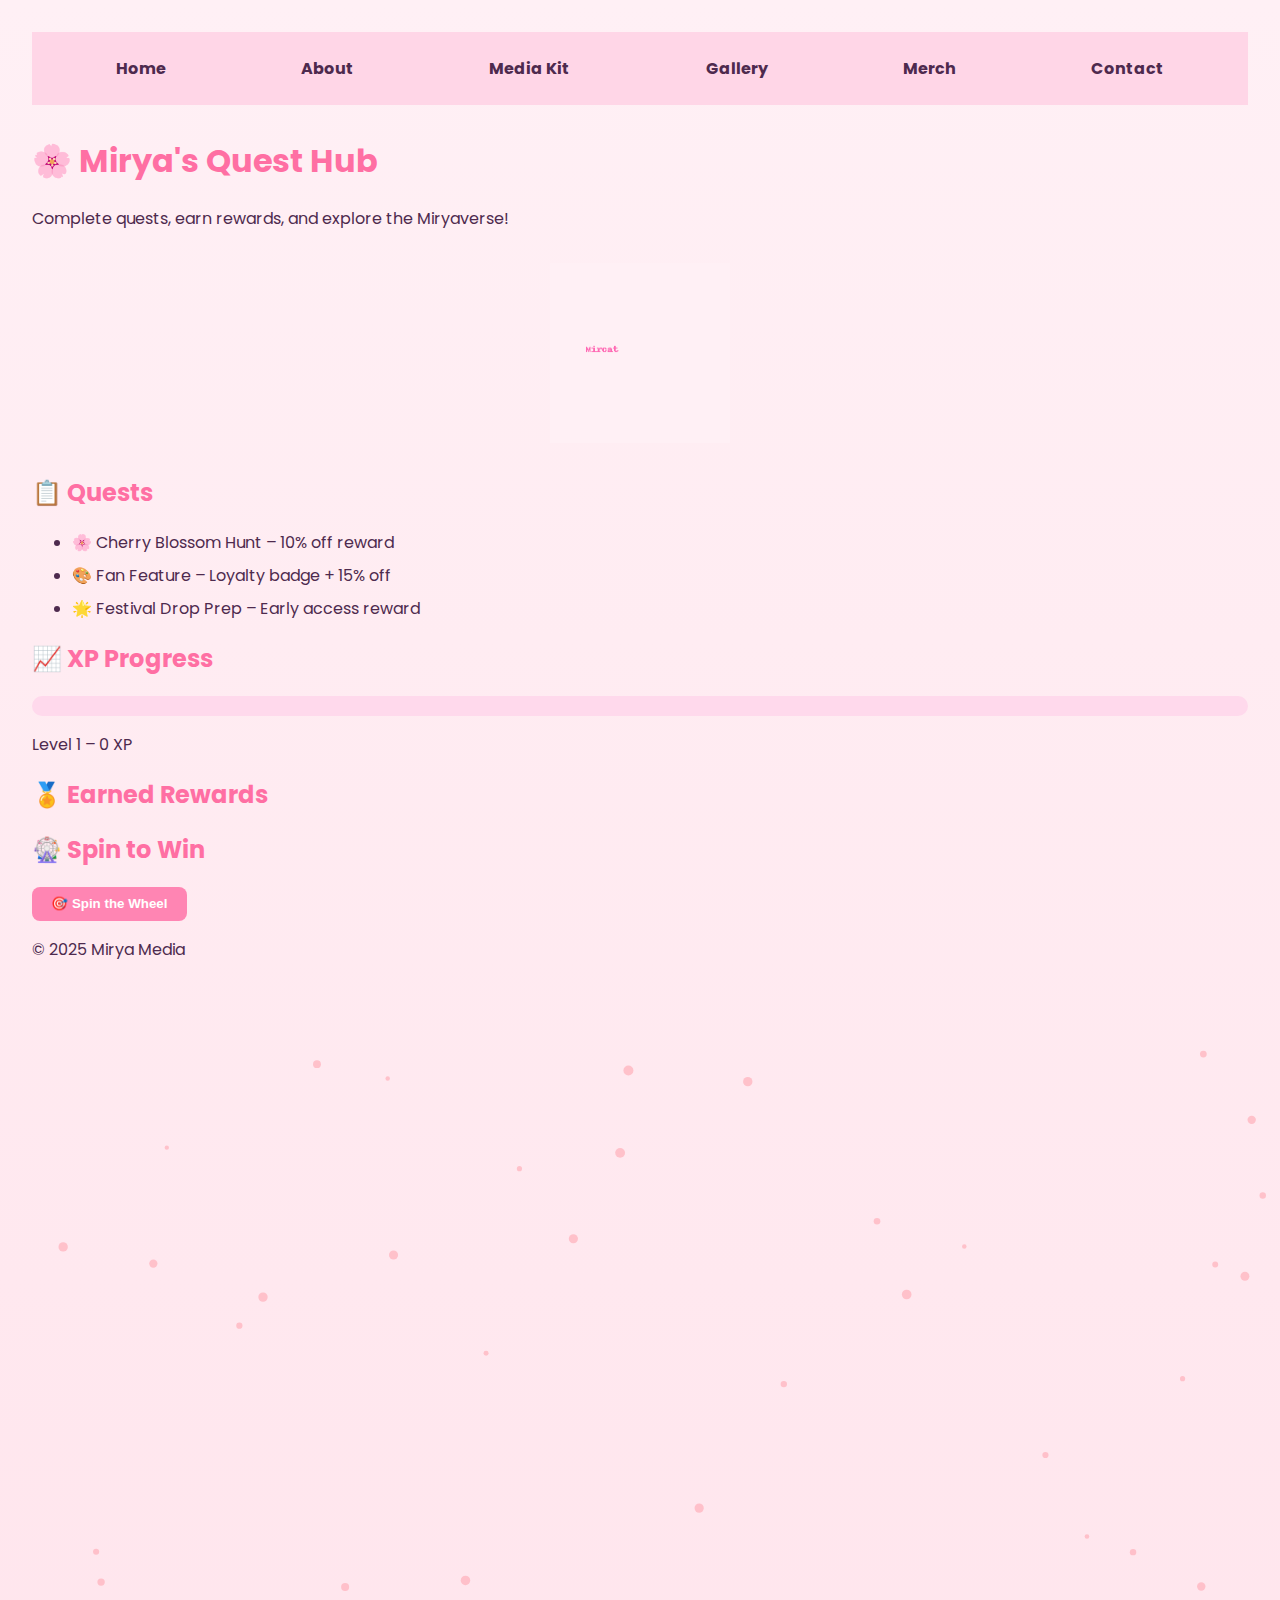
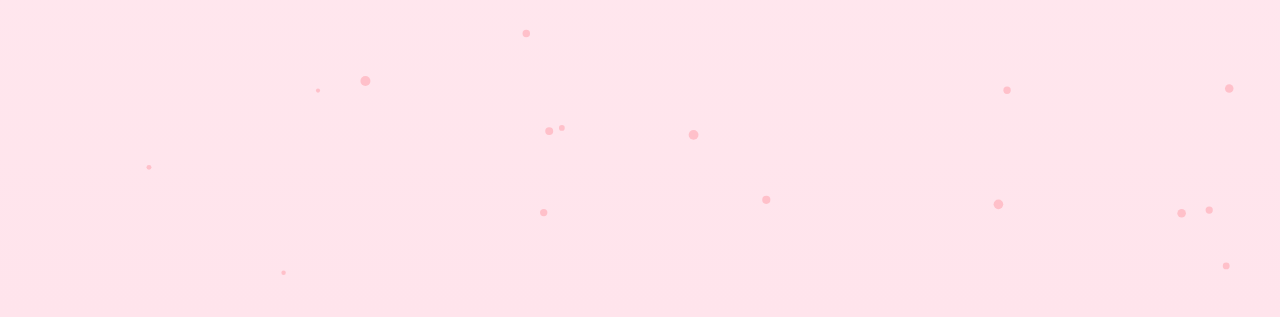
<file: index.html>
<!DOCTYPE html>
<html lang="en">
<head>
  <link href='https://fonts.googleapis.com/css2?family=Poppins:wght@300;600&display=swap' rel='stylesheet'>
  <meta charset="UTF-8" />
  <meta name="viewport" content="width=device-width, initial-scale=1.0"/>
  <title>Mirya's Quest Hub</title>
  <link rel="stylesheet" href="css/styles.css" />
</head>
<body>
  <nav>
    <ul class="navbar">
      <li><a href="index.html">Home</a></li>
      <li><a href="about.html">About</a></li>
      <li><a href="mediakit.html">Media Kit</a></li>
      <li><a href="gallery.html">Gallery</a></li>
      <li><a href="merch.html">Merch</a></li>
      <li><a href="contact.html">Contact</a></li>
    </ul>
  </nav>
  <header>
    <h1>🌸 Mirya's Quest Hub</h1>
    <p>Complete quests, earn rewards, and explore the Miryaverse!</p>
  <img src="images/mircat-placeholder.png" alt="Mircat mascot" style="display:block; margin: 2rem auto; width: 180px;" />
</header>
  <main>
    <section id="quests">
      <h2>📋 Quests</h2>
      <ul>
        <li id="quest1" onclick="completeQuest('quest1')">🌸 Cherry Blossom Hunt – 10% off reward</li>
        <li id="quest2" onclick="completeQuest('quest2')">🎨 Fan Feature – Loyalty badge + 15% off</li>
        <li id="quest3" onclick="completeQuest('quest3')">🌟 Festival Drop Prep – Early access reward</li>
      </ul>
    </section>
    <section id="xp">
      <h2>📈 XP Progress</h2>
      <div class="xp-bar"><div class="xp-fill" style="width: 0%;"></div></div>
      <p id="xp-display">Level 1 – 0 XP</p>
    </section>
    <section id="rewards">
      <h2>🏅 Earned Rewards</h2>
      <ul id="reward-list"></ul>
    </section>
  
<section id="spin-wheel">
  <h2>🎡 Spin to Win</h2>
  <button onclick="spinWheel()">🎯 Spin the Wheel</button>
  <div id="wheel-result" style="margin-top: 1rem;"></div>
</section>

</main>
  <footer>
    <p>&copy; 2025 Mirya Media</p>
  </footer>
  <script>
    let xp = 0;
    function gainXP(amount) {
      xp += amount;
      const bar = document.querySelector(".xp-fill");
      const percent = Math.min((xp / 1000) * 100, 100);
      bar.style.width = percent + "%";
      document.getElementById("xp-display").innerText = `Level ${Math.floor(xp / 200) + 1} – ${xp} XP`;
    }

    function completeQuest(questId) {
      const quest = document.getElementById(questId);
      if (!quest.classList.contains("completed")) {
        quest.classList.add("completed");
        quest.innerText += " ✔️";
        gainXP(150);
        const reward = document.createElement("li");
        reward.innerText = "🎁 " + quest.innerText;
        document.getElementById("reward-list").appendChild(reward);
      }
    }
  
function spinWheel() {
  const outcomes = [
    '🎉 10% Off!',
    '💖 Loyalty Badge!',
    '🌸 Free Shipping!',
    '🎁 Mystery Gift!',
    '⭐ Bonus XP!',
    '😿 Try Again...'
  ];
  const result = outcomes[Math.floor(Math.random() * outcomes.length)];
  document.getElementById('wheel-result').innerText = result;
  if (result === '⭐ Bonus XP!') {
    gainXP(100);
  }
}

</script>

<script>
  const canvas = document.createElement('canvas');
  canvas.id = 'sakura';
  document.body.appendChild(canvas);
  const ctx = canvas.getContext('2d');
  let width = canvas.width = window.innerWidth;
  let height = canvas.height = window.innerHeight;
  window.onresize = () => {
    width = canvas.width = window.innerWidth;
    height = canvas.height = window.innerHeight;
  };
  const petals = Array.from({ length: 50 }, () => ({
    x: Math.random() * width,
    y: Math.random() * height,
    r: Math.random() * 3 + 2,
    d: Math.random() * 1 + 0.5
  }));
  function draw() {
    ctx.clearRect(0, 0, width, height);
    ctx.fillStyle = 'rgba(255,182,193,0.8)';
    petals.forEach(p => {
      ctx.beginPath();
      ctx.arc(p.x, p.y, p.r, 0, Math.PI * 2);
      ctx.fill();
      p.y += p.d;
      p.x += Math.sin(p.y * 0.01);
      if (p.y > height) {
        p.y = -10;
        p.x = Math.random() * width;
      }
    });
    requestAnimationFrame(draw);
  }
  draw();

function spinWheel() {
  const outcomes = [
    '🎉 10% Off!',
    '💖 Loyalty Badge!',
    '🌸 Free Shipping!',
    '🎁 Mystery Gift!',
    '⭐ Bonus XP!',
    '😿 Try Again...'
  ];
  const result = outcomes[Math.floor(Math.random() * outcomes.length)];
  document.getElementById('wheel-result').innerText = result;
  if (result === '⭐ Bonus XP!') {
    gainXP(100);
  }
}

</script>

</body>
</html>
</file>
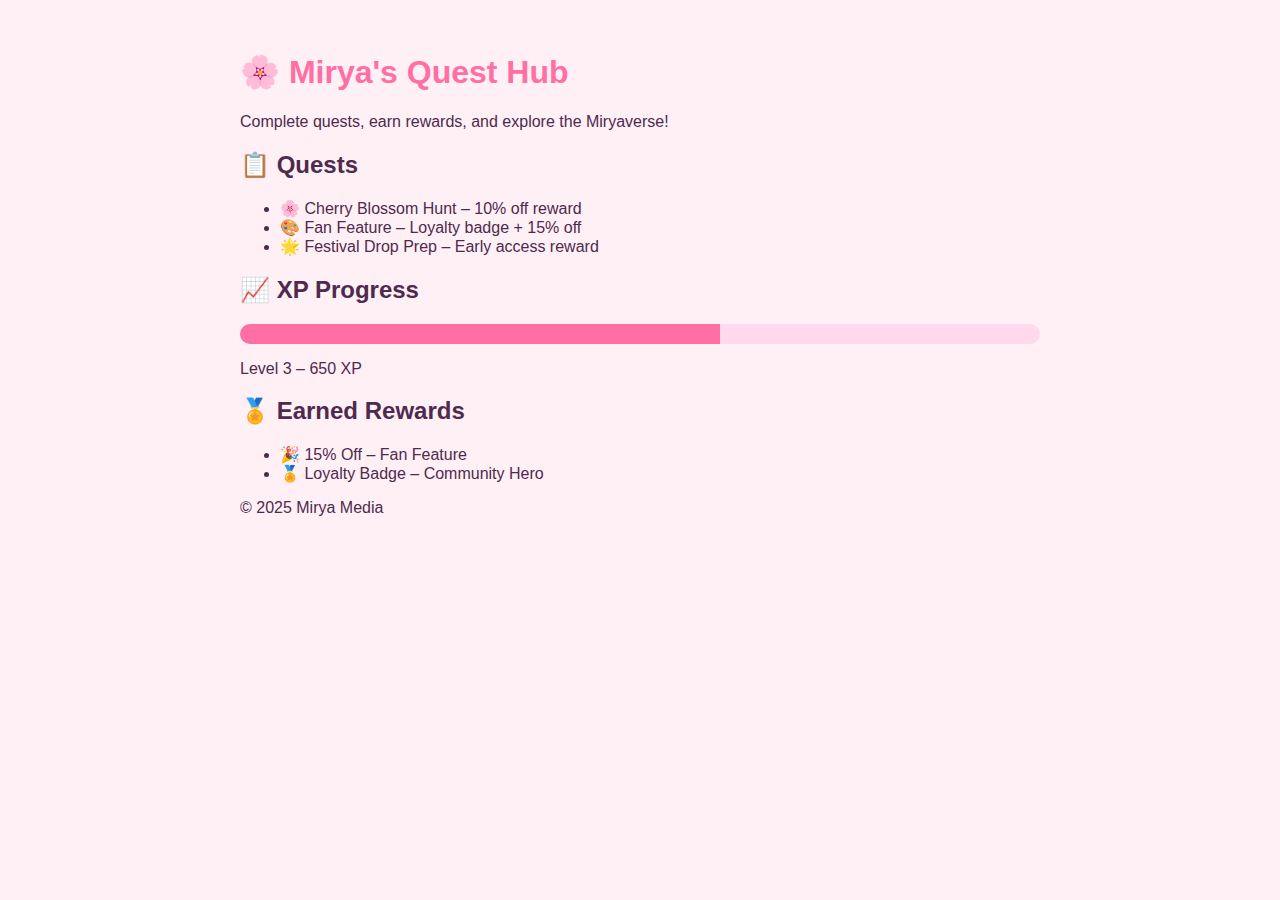
<file: mirya-quest-hub/index.html>
<!DOCTYPE html>
<html lang="en">
<head>
  <meta charset="UTF-8" />
  <meta name="viewport" content="width=device-width, initial-scale=1.0"/>
  <title>Mirya's Quest Hub</title>
  <link rel="stylesheet" href="css/styles.css" />
</head>
<body>
  <header>
    <h1>🌸 Mirya's Quest Hub</h1>
    <p>Complete quests, earn rewards, and explore the Miryaverse!</p>
  </header>
  <main>
    <section id="quests">
      <h2>📋 Quests</h2>
      <ul>
        <li>🌸 Cherry Blossom Hunt – 10% off reward</li>
        <li>🎨 Fan Feature – Loyalty badge + 15% off</li>
        <li>🌟 Festival Drop Prep – Early access reward</li>
      </ul>
    </section>
    <section id="xp">
      <h2>📈 XP Progress</h2>
      <div class="xp-bar"><div class="xp-fill" style="width: 60%;"></div></div>
      <p>Level 3 – 650 XP</p>
    </section>
    <section id="rewards">
      <h2>🏅 Earned Rewards</h2>
      <ul>
        <li>🎉 15% Off – Fan Feature</li>
        <li>🏅 Loyalty Badge – Community Hero</li>
      </ul>
    </section>
  </main>
  <footer>
    <p>&copy; 2025 Mirya Media</p>
  </footer>
</body>
</html>
</file>
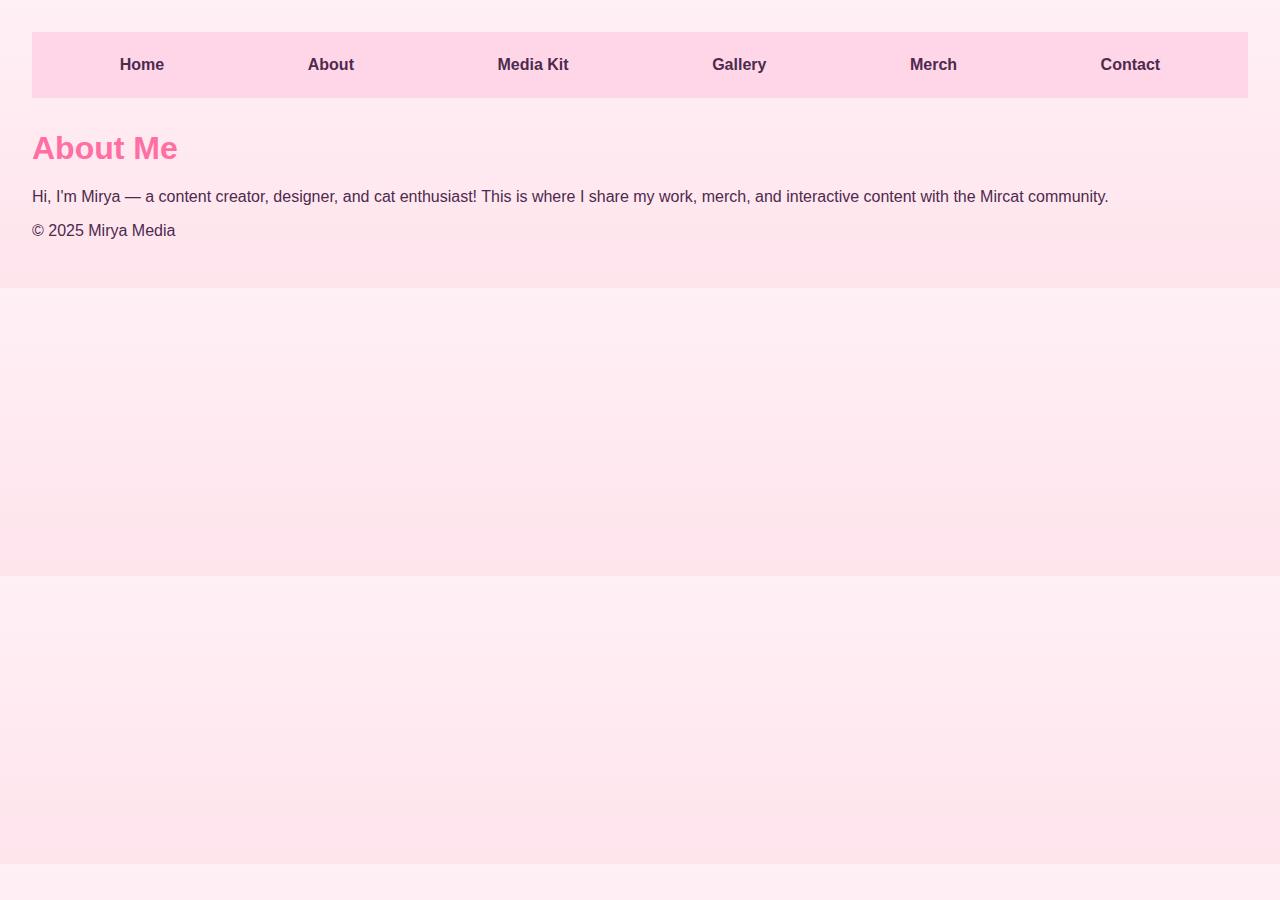
<file: about.html>
<!DOCTYPE html>
<html lang='en'>
<head>
  <meta charset='UTF-8'>
  <title>About Mirya</title>
  <link rel='stylesheet' href='css/styles.css'>
</head>
<body>
<nav>
  <ul class="navbar">
    <li><a href="index.html">Home</a></li>
    <li><a href="about.html">About</a></li>
    <li><a href="mediakit.html">Media Kit</a></li>
    <li><a href="gallery.html">Gallery</a></li>
    <li><a href="merch.html">Merch</a></li>
    <li><a href="contact.html">Contact</a></li>
  </ul>
</nav>
<header><h1>About Me</h1></header>
  <main>
    <p>Hi, I'm Mirya — a content creator, designer, and cat enthusiast! This is where I share my work, merch, and interactive content with the Mircat community.</p>
  </main>
  <footer><p>&copy; 2025 Mirya Media</p></footer>
</body>
</html>
</file>
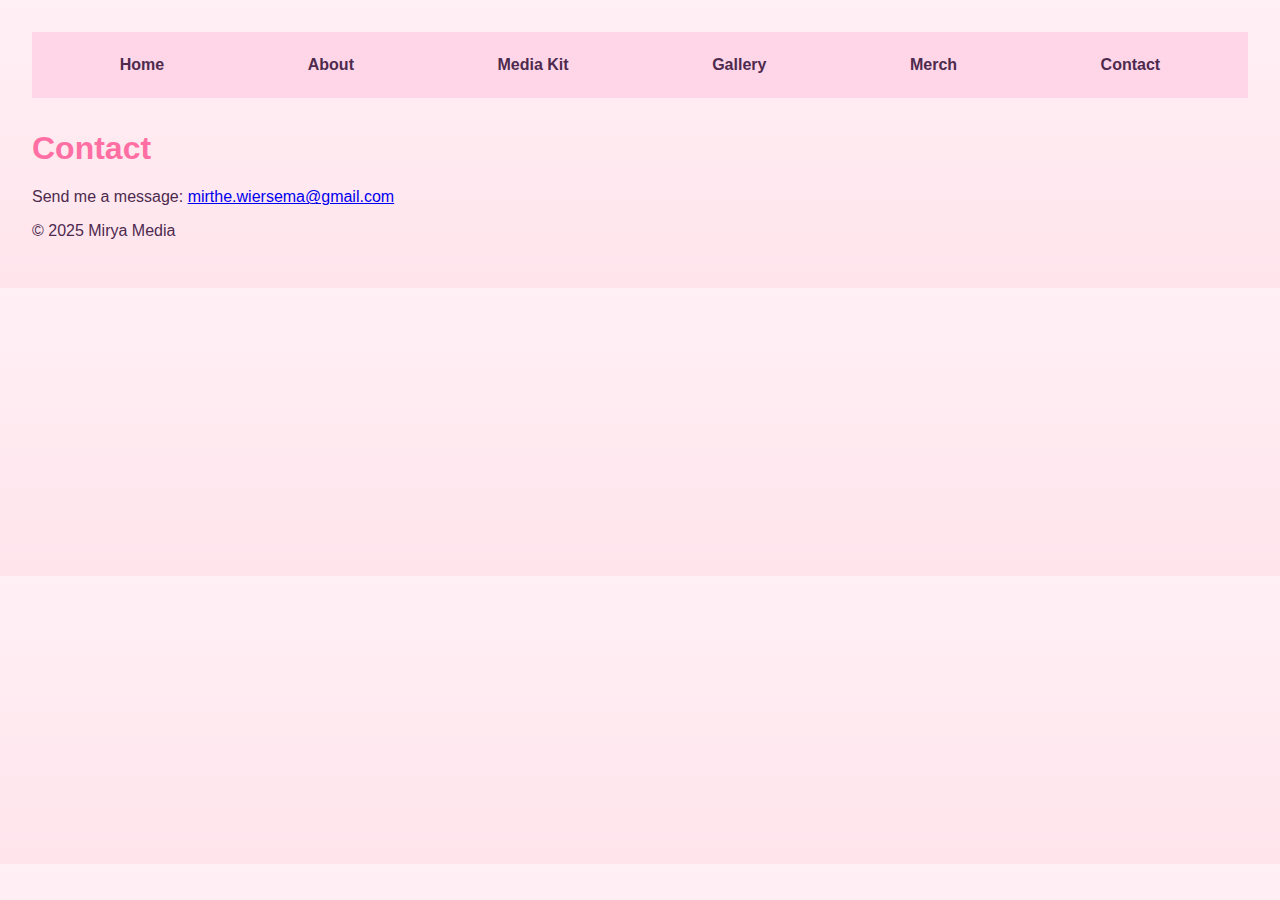
<file: contact.html>
<!DOCTYPE html>
<html lang='en'>
<head>
  <meta charset='UTF-8'>
  <title>Contact</title>
  <link rel='stylesheet' href='css/styles.css'>
</head>
<body>
<nav>
  <ul class="navbar">
    <li><a href="index.html">Home</a></li>
    <li><a href="about.html">About</a></li>
    <li><a href="mediakit.html">Media Kit</a></li>
    <li><a href="gallery.html">Gallery</a></li>
    <li><a href="merch.html">Merch</a></li>
    <li><a href="contact.html">Contact</a></li>
  </ul>
</nav>
<header><h1>Contact</h1></header>
  <main>
    <p>Send me a message: <a href='mailto:mirthe.wiersema@gmail.com'>mirthe.wiersema@gmail.com</a></p>
  </main>
  <footer><p>&copy; 2025 Mirya Media</p></footer>
</body>
</html>
</file>
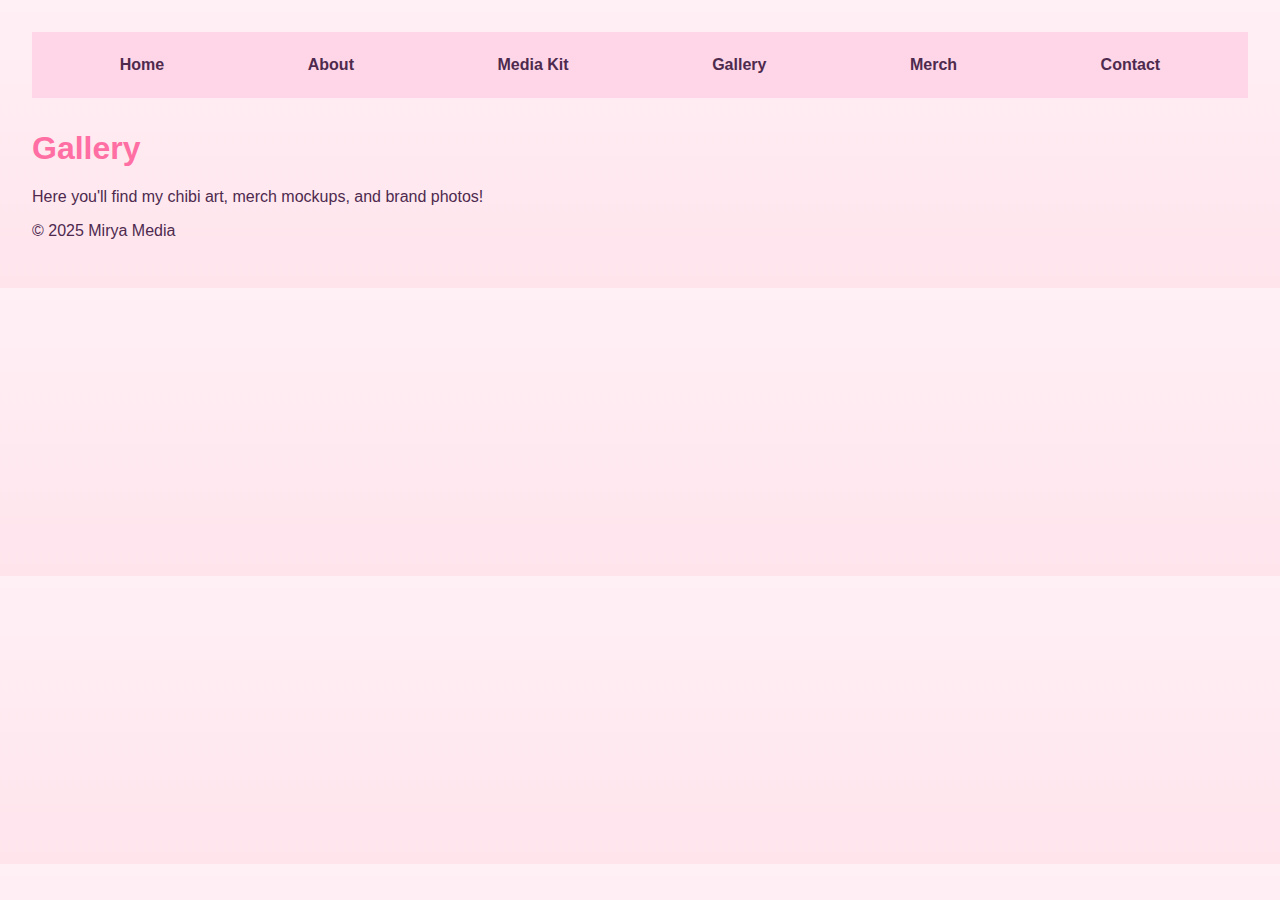
<file: gallery.html>
<!DOCTYPE html>
<html lang='en'>
<head>
  <meta charset='UTF-8'>
  <title>Gallery</title>
  <link rel='stylesheet' href='css/styles.css'>
</head>
<body>
<nav>
  <ul class="navbar">
    <li><a href="index.html">Home</a></li>
    <li><a href="about.html">About</a></li>
    <li><a href="mediakit.html">Media Kit</a></li>
    <li><a href="gallery.html">Gallery</a></li>
    <li><a href="merch.html">Merch</a></li>
    <li><a href="contact.html">Contact</a></li>
  </ul>
</nav>
<header><h1>Gallery</h1></header>
  <main>
    <p>Here you'll find my chibi art, merch mockups, and brand photos!</p>
  </main>
  <footer><p>&copy; 2025 Mirya Media</p></footer>
</body>
</html>
</file>
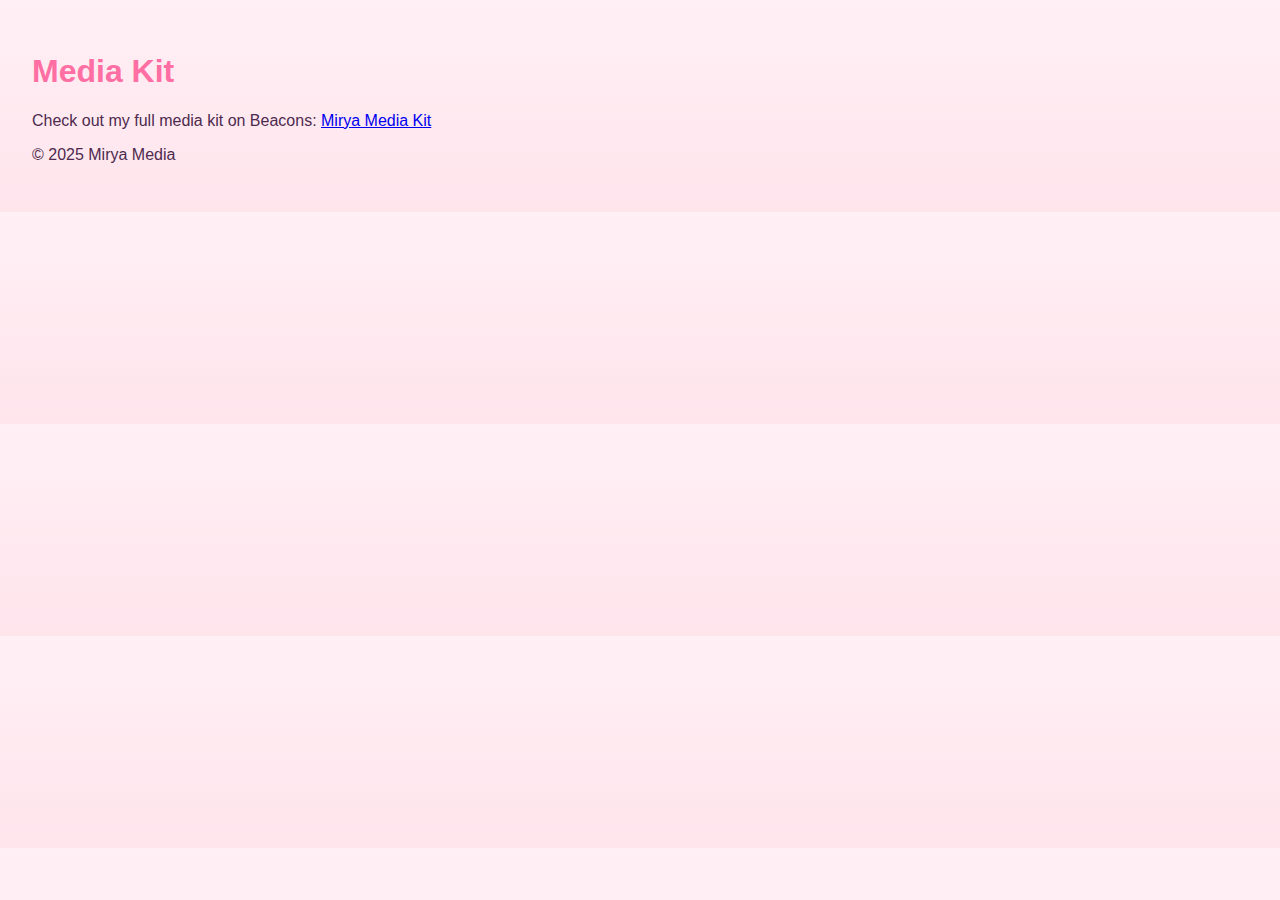
<file: mediakit.html>
<!DOCTYPE html>
<html lang='en'>
<head>
  <meta charset='UTF-8'>
  <title>Media Kit</title>
  <link rel='stylesheet' href='css/styles.css'>
</head>
<body>
  <header><h1>Media Kit</h1></header>
  <main>
    <p>Check out my full media kit on Beacons: <a href='https://beacons.ai/mirya/mediakit' target='_blank'>Mirya Media Kit</a></p>
  </main>
  <footer><p>&copy; 2025 Mirya Media</p></footer>
</body>
</html>
</file>
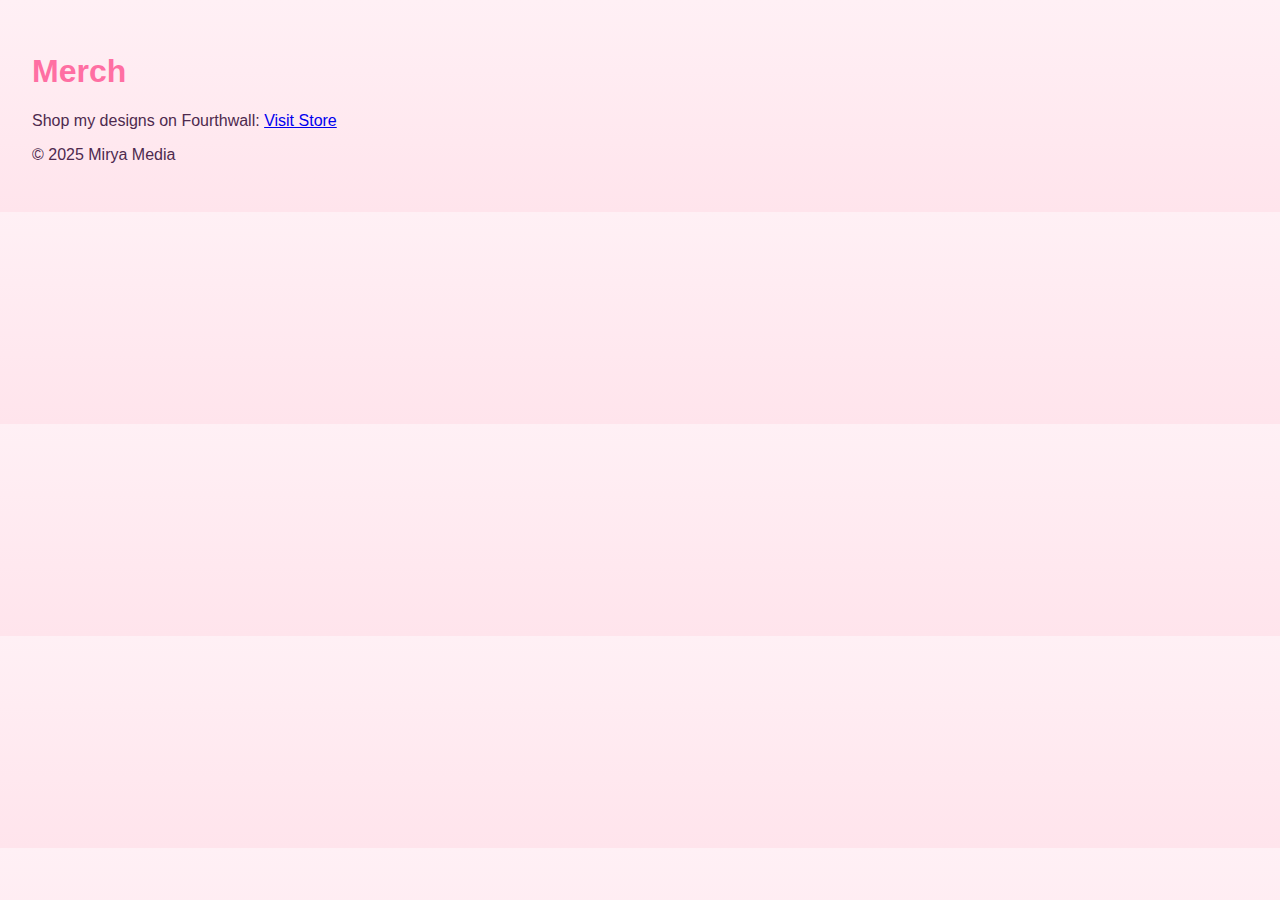
<file: merch.html>
<!DOCTYPE html>
<html lang='en'>
<head>
  <meta charset='UTF-8'>
  <title>Merch</title>
  <link rel='stylesheet' href='css/styles.css'>
</head>
<body>
  <header><h1>Merch</h1></header>
  <main>
    <p>Shop my designs on Fourthwall: <a href='https://mirya-shop.fourthwall.com' target='_blank'>Visit Store</a></p>
  </main>
  <footer><p>&copy; 2025 Mirya Media</p></footer>
</body>
</html>
</file>
<file: css/styles.css>
body { font-family: 'Segoe UI', sans-serif; background-color: #fff0f5; color: #4e2a4e; padding: 2rem; }
nav {
  background-color: #ffd6e7;
  padding: 1rem;
  margin-bottom: 2rem;
}
.navbar {
  display: flex;
  justify-content: space-around;
  list-style-type: none;
  padding: 0;
  margin: 0;
}
.navbar li a {
  text-decoration: none;
  color: #4e2a4e;
  font-weight: bold;
  font-size: 1rem;
}
.navbar li a:hover {
  color: #ff6fa3;
  text-decoration: underline;
}

ul li {
  cursor: pointer;
  margin: 0.5rem 0;
}
ul li.completed {
  text-decoration: line-through;
  color: #999;
}

body {
  font-family: 'Poppins', sans-serif;
  background-color: #fff0f5;
  background-image: linear-gradient(to bottom, #fff0f5, #ffe4ec);
  margin: 0;
  padding: 2rem;
  overflow-x: hidden;
}
h1, h2 {
  color: #ff6fa3;
}
button, li {
  transition: all 0.3s ease;
}
li:hover {
  transform: scale(1.02);
  color: #ff4f91;
}

.xp-bar {
  background: #ffd9ec;
  border-radius: 12px;
  height: 20px;
  overflow: hidden;
  margin: 1rem 0;
  transition: width 0.4s ease-in-out;
}
.xp-fill {
  background: #ff6fa3;
  height: 100%;
  transition: width 0.4s ease-in-out;
}
button {
  background-color: #ff85b3;
  border: none;
  padding: 0.6rem 1.2rem;
  color: white;
  font-weight: bold;
  border-radius: 8px;
  cursor: pointer;
}
button:hover {
  background-color: #ff6fa3;
}
</file>
<file: mirya-quest-hub/css/styles.css>
body {
  font-family: 'Segoe UI', sans-serif;
  background-color: #fff0f5;
  color: #4e2a4e;
  margin: 0;
  padding: 2rem;
}
header, main, footer {
  max-width: 800px;
  margin: auto;
}
header h1 {
  color: #ff6fa3;
}
.xp-bar {
  background: #ffd9ec;
  border-radius: 12px;
  height: 20px;
  overflow: hidden;
  margin: 1rem 0;
}
.xp-fill {
  background: #ff6fa3;
  height: 100%;
}
</file>
